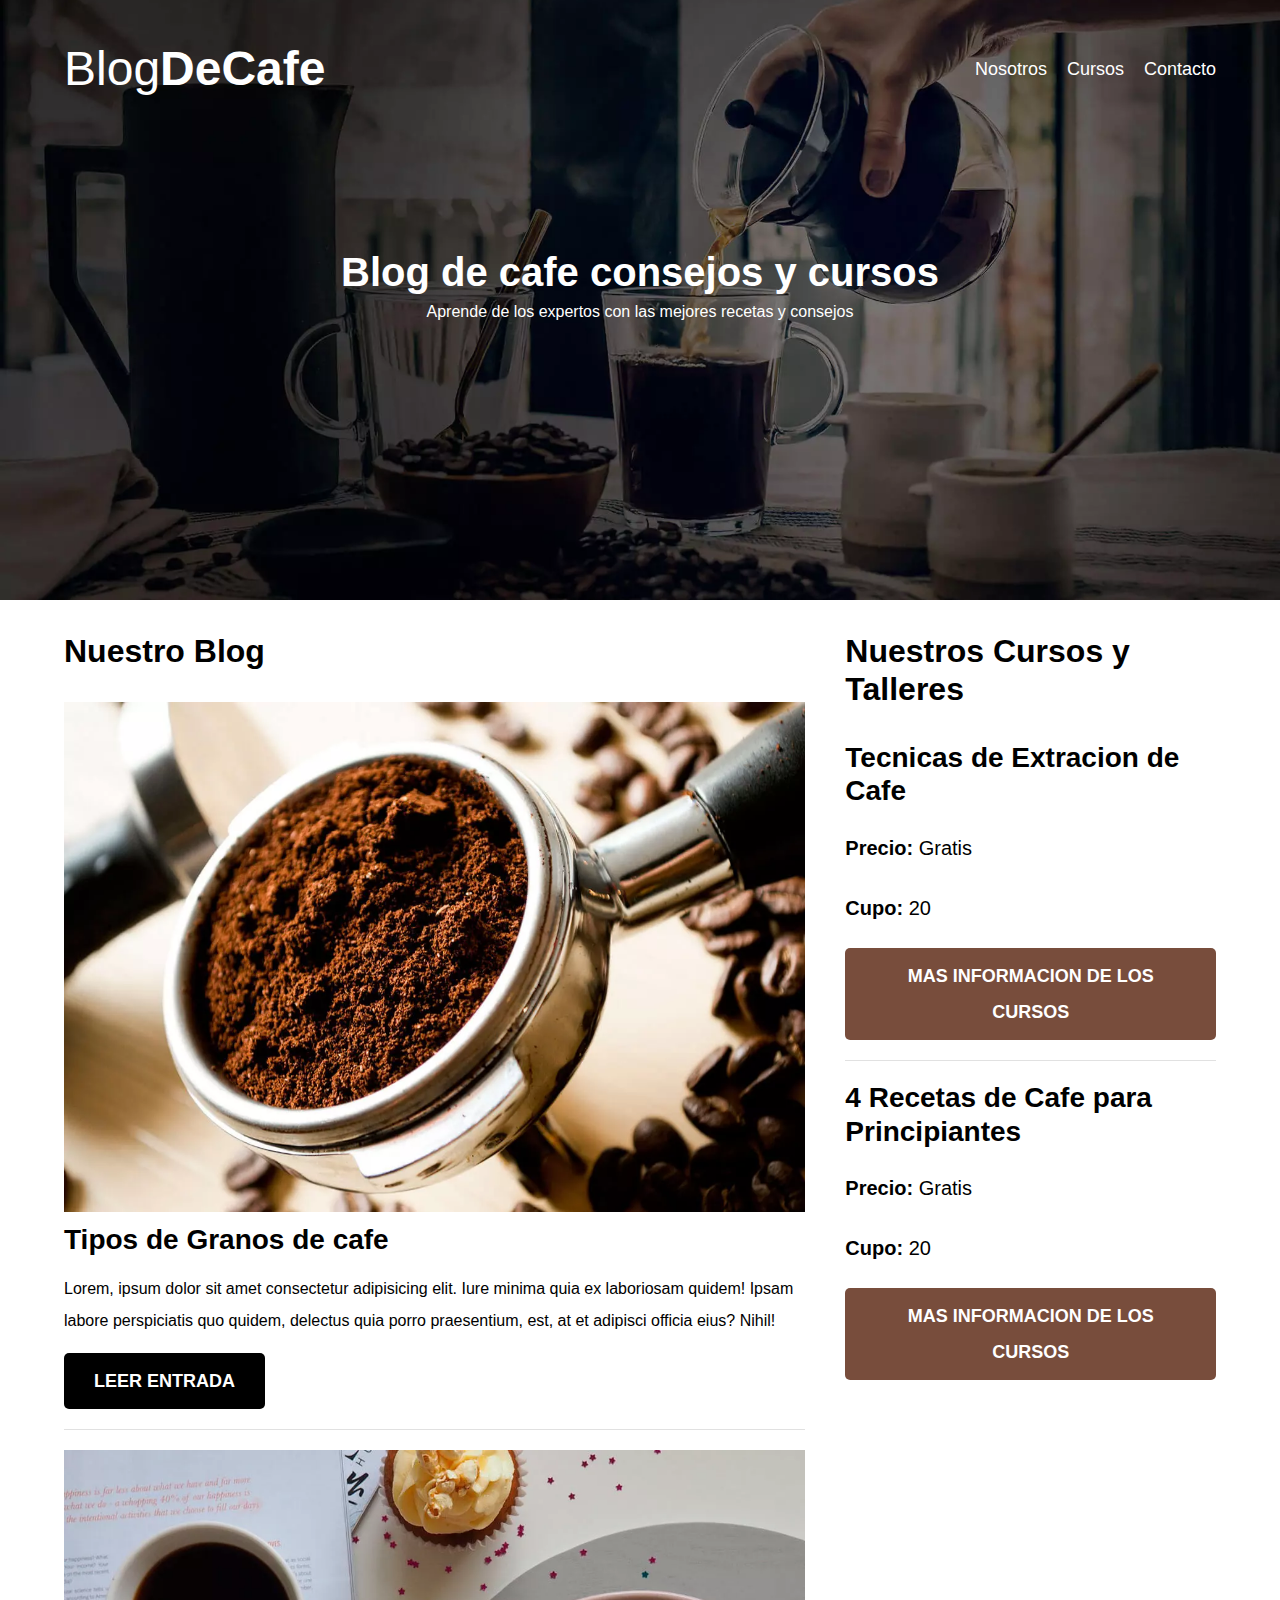
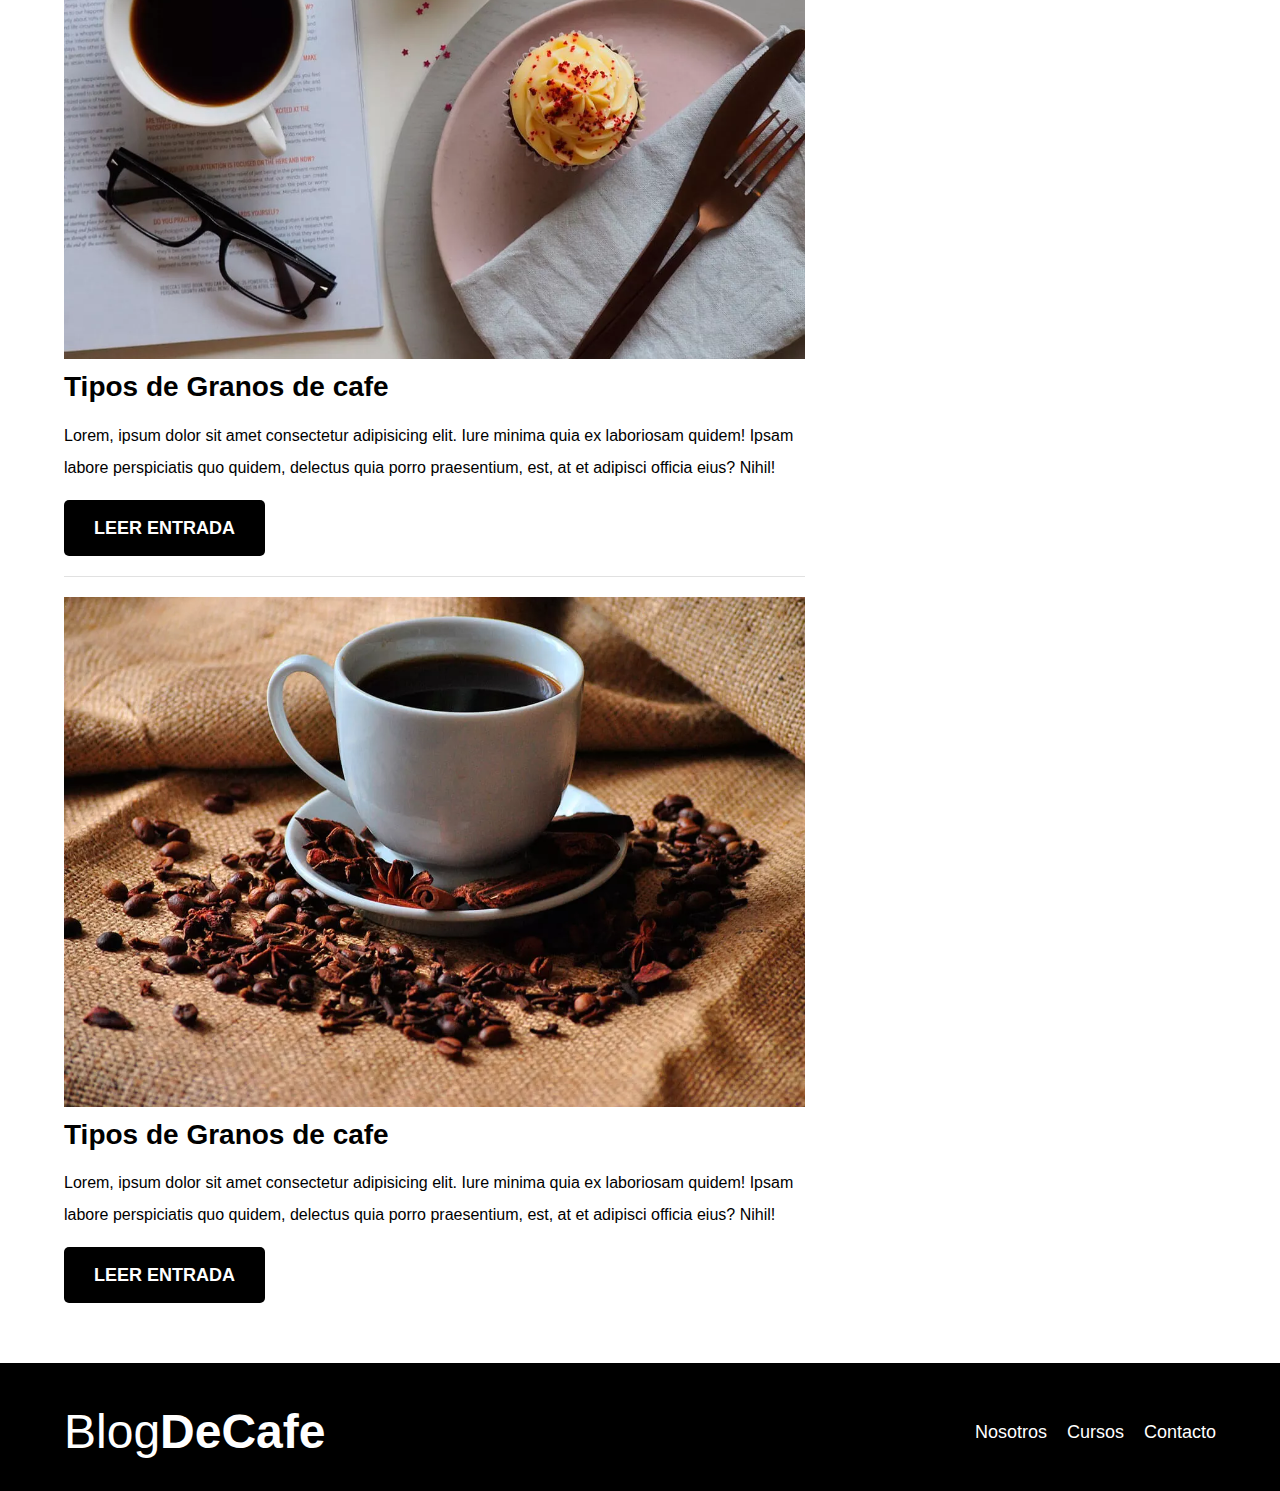
<file: index.html>
<!DOCTYPE html>
<html lang="en">
<head>
    <meta charset="UTF-8">
    <meta name="viewport" content="width=device-width, initial-scale=1.0">
    <meta name="description" content="Pagina web de blog de cafe"
    <!-- Prefetch -->
    <link rel="prefetch" href="nosotros.html" as="document">
    <link rel="preconnect" href="https://fonts.googleapis.com">
    <link rel="preconnect" href="https://fonts.gstatic.com" crossorigin>
    <link href="https://fonts.googleapis.com/css2?family=Nunito:wght@200&display=swap" rel="stylesheet">
    <!-- Preload -->
    <link rel="preload" href="css/normalize.css" as="styles">
    <link rel="stylesheet" href="css/normalize.css">
    <link rel="preload" href="css/style.css" as="style">
    <link rel="stylesheet" href="css/style.css">

    <title>BlogDeCafe</title>
</head>
<body>
    <header class="header">
        <div class="contenedor">
            <div class="barra">
                <a class="logo" href="index.html">
                    <h1 class="logo__nombre no-margin centrar-texto">Blog<span class="logo__bold">DeCafe</span></h1>
                </a>
                <nav class="navegacion">
                    <a class="navegacion__enlace" href="nosotros.html">Nosotros</a>
                    <a class="navegacion__enlace"  href="cursos.html">Cursos</a>
                    <a class="navegacion__enlace"  href="contacto.html">Contacto</a>
                </nav>
            </div> <!-- barra -->
        </div>
        <div class="header__texto">
            <h2 class="no-margin">Blog de cafe consejos y cursos</h2>
            <p class="no-margin">Aprende de los expertos con las mejores recetas y consejos</p>
        </div>
    </header>
    <div class="contenedor contenido-principal">
        <main class="blog">
            <h3>Nuestro Blog</h3>
            <article class="entrada">
                <div class="entrada__imagen">
                    <picture>
                        <source loading="lazy" srcset="img/blog1.webp" type="image/webp">
                        <img src="img/blog1.jpg" alt="imagen blog" loading="lazy">
                    </picture>
                </div>
                <div class="entrada__contenido">
                    <h4 class="no-margin">Tipos de Granos de cafe</h4>
                    <p>Lorem, ipsum dolor sit amet consectetur adipisicing elit. Iure minima quia ex 
                        laboriosam quidem! Ipsam labore perspiciatis quo quidem, 
                        delectus quia porro praesentium, est, at et adipisci officia eius? Nihil!</p>
                        <a href="entrada.html" class="boton boton--primario">Leer Entrada</a>
                </div>
            </article>
            <article class="entrada">
                <div class="entrada__imagen">
                    <picture>
                        <source loading="lazy" srcset="img/blog2.webp" type="image/webp">
                        <img src="img/blog2.jpg" alt="imagen blog" loading="lazy">
                    </picture>
                </div>
                <div class="entrada__contenido">
                    <h4 class="no-margin">Tipos de Granos de cafe</h4>
                    <p>Lorem, ipsum dolor sit amet consectetur adipisicing elit. Iure minima quia ex 
                        laboriosam quidem! Ipsam labore perspiciatis quo quidem, 
                        delectus quia porro praesentium, est, at et adipisci officia eius? Nihil!</p>
                        <a href="entrada.html" class="boton boton--primario">Leer Entrada</a>
                </div>
            </article>
            <article class="entrada">
                <div class="entrada__imagen">
                    <picture>
                        <source loading="lazy" srcset="img/blog3.webp" type="image/webp">
                        <img src="img/blog3.jpg" alt="imagen blog" loading="lazy">
                    </picture>
                </div>
                <div class="entrada__contenido">
                    <h4 class="no-margin">Tipos de Granos de cafe</h4>
                    <p>Lorem, ipsum dolor sit amet consectetur adipisicing elit. Iure minima quia ex 
                        laboriosam quidem! Ipsam labore perspiciatis quo quidem, 
                        delectus quia porro praesentium, est, at et adipisci officia eius? Nihil!</p>
                        <a href="entrada.html" class="boton boton--primario">Leer Entrada</a>
                </div>
            </article>
        </main>
        <aside class="sidebar">
            <h3>Nuestros Cursos y Talleres</h3>
            <ul class="cursos no_padding">
                <li class="widget-curso">
                    <h4 class="no-margin">Tecnicas de Extracion de Cafe</h4>
                    <p class="widget-curso__label">Precio: 
                        <span class="widget-curso__informacion">Gratis</span>
                    </p>
                    <p class="widget-curso__label">Cupo: 
                        <span class="widget-curso__informacion">20</span>
                    </p>
                    <a href="entrada.html" class="boton boton--segundario">Mas Informacion de los cursos</a>
                </li>
                <li class="widget-curso">
                    <h4 class="no-margin">4 Recetas de Cafe para Principiantes</h4>
                    <p class="widget-curso__label">Precio: 
                        <span class="widget-curso__informacion">Gratis</span>
                    </p>
                    <p class="widget-curso__label">Cupo: 
                        <span class="widget-curso__informacion">20</span>
                    </p>
                    <a href="entrada.html" class="boton boton--segundario">Mas Informacion de los cursos</a>
                </li>
            </ul>
        </aside>
    </div>
    <footer class="footer">
       <div class="contenedor">
        <div class="barra">
            <a class="logo" href="index.html">
                <h1 class="logo__nombre no-margin centrar-texto">Blog<span class="logo__bold">DeCafe</span></h1>
            </a>
            <nav class="navegacion">
                <a class="navegacion__enlace" href="nosotros.html">Nosotros</a>
                <a class="navegacion__enlace"  href="cursos.html">Cursos</a>
                <a class="navegacion__enlace"  href="contacto.html">Contacto</a>
            </nav>
        </div> <!-- barra -->
       </div>
    </footer>
    <script src="js/modernizr.js"></script>
    
</body>
</html>
</file>
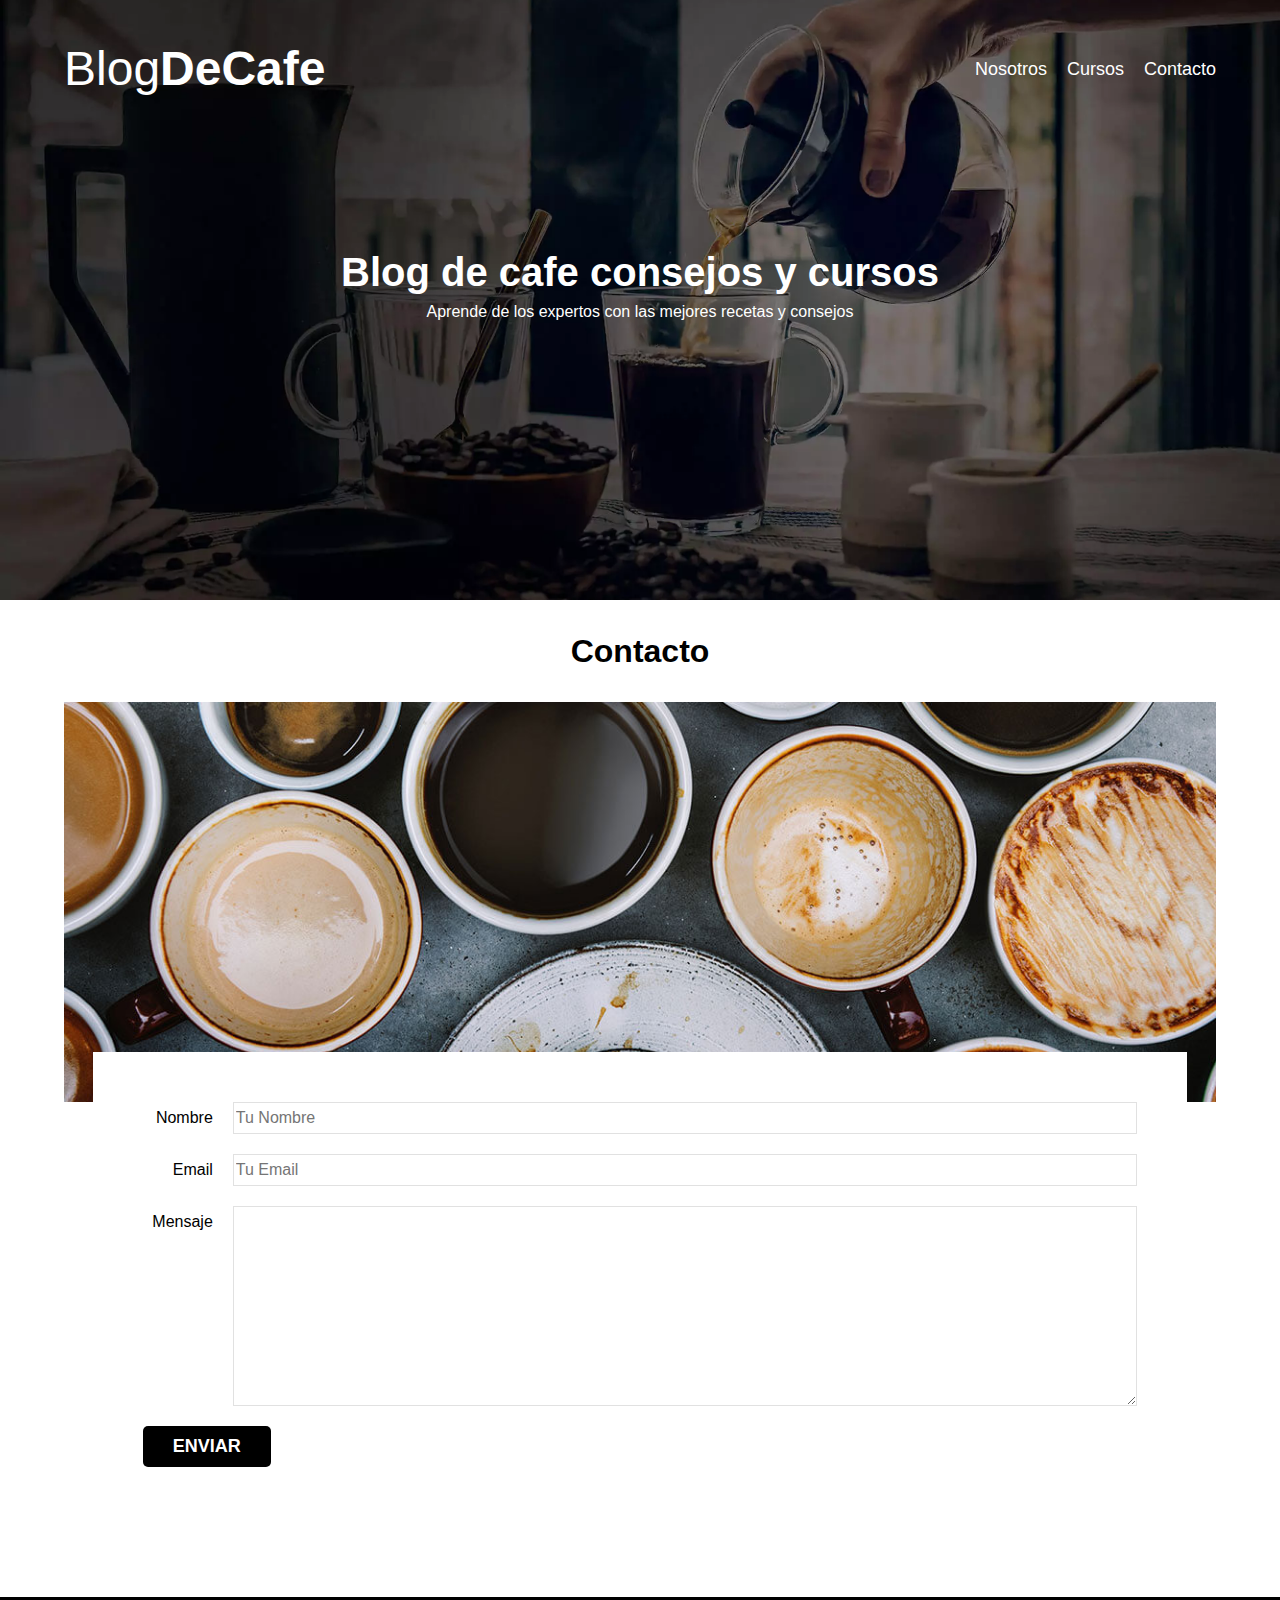
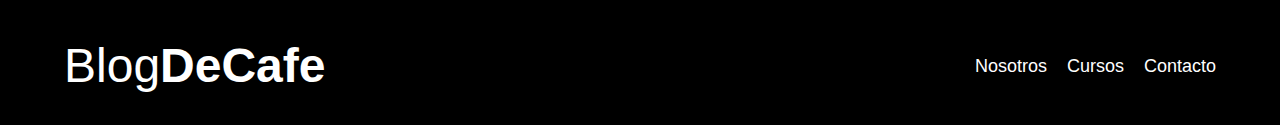
<file: contacto.html>
<!DOCTYPE html>
<html lang="en">
<head>
    <meta charset="UTF-8">
    <meta name="viewport" content="width=device-width, initial-scale=1.0">
    <link rel="stylesheet" href="css/normalize.css">
    <link rel="preconnect" href="https://fonts.googleapis.com">
    <link rel="preconnect" href="https://fonts.gstatic.com" crossorigin>
    <link href="https://fonts.googleapis.com/css2?family=Nunito:wght@200&display=swap" rel="stylesheet">
    <link rel="stylesheet" href="css/style.css">
    <title>BlogDeCafe</title>
</head>
<body>
    <header class="header">
        <div class="contenedor">
            <div class="barra">
                <a class="logo" href="index.html">
                    <h1 class="logo__nombre no-margin centrar-texto">Blog<span class="logo__bold">DeCafe</span></h1>
                </a>
                <nav class="navegacion">
                    <a class="navegacion__enlace" href="nosotros.html">Nosotros</a>
                    <a class="navegacion__enlace"  href="cursos.html">Cursos</a>
                    <a class="navegacion__enlace"  href="contacto.html">Contacto</a>
                </nav>
            </div> <!-- barra -->
        </div>
        <div class="header__texto">
            <h2 id="header" class="no-margin">Blog de cafe consejos y cursos</h2>
            <p class="no-margin">Aprende de los expertos con las mejores recetas y consejos</p>
        </div>
    </header>
    <main class="contenedor">
        <h3 class="centrar-texto">Contacto</h3>
        <div class="contacto_bg"></div>
        <form class="formulario">
            <div class="campo">
                <label class="campo__label" for="nombre">Nombre</label>
                <input class="campo__field" type="text" placeholder="Tu Nombre" id="nombre">
            </div>
            <div class="campo">
                <label class="campo__label" for="email">Email</label>
                <input class="campo__field" type="email" placeholder="Tu Email" id="email">
            </div>
            <div class="campo">
                <label class="campo__label" for="mensaje">Mensaje</label>
                <textarea class="campo__field campo__field--textaria" id="mensaje"></textarea>
            </div>
            <div class="campo">
                <input class="boton boton--primario" type="submit" value="Enviar">
            </div>
        </form>
    </main>
    
    <footer class="footer">
       <div class="contenedor">
        <div class="barra">
            <a class="logo" href="index.html">
                <h1 class="logo__nombre no-margin centrar-texto">Blog<span class="logo__bold">DeCafe</span></h1>
            </a>
            <nav class="navegacion">
                <a class="navegacion__enlace" href="nosotros.html">Nosotros</a>
                <a class="navegacion__enlace"  href="cursos.html">Cursos</a>
                <a class="navegacion__enlace"  href="contacto.html">Contacto</a>
            </nav>
        </div> <!-- barra -->
       </div>
    </footer>
    <script src="js/modernizr.js"></script>
    <script src="js/scripts.js"></script>
    
</body>
</html>
</file>
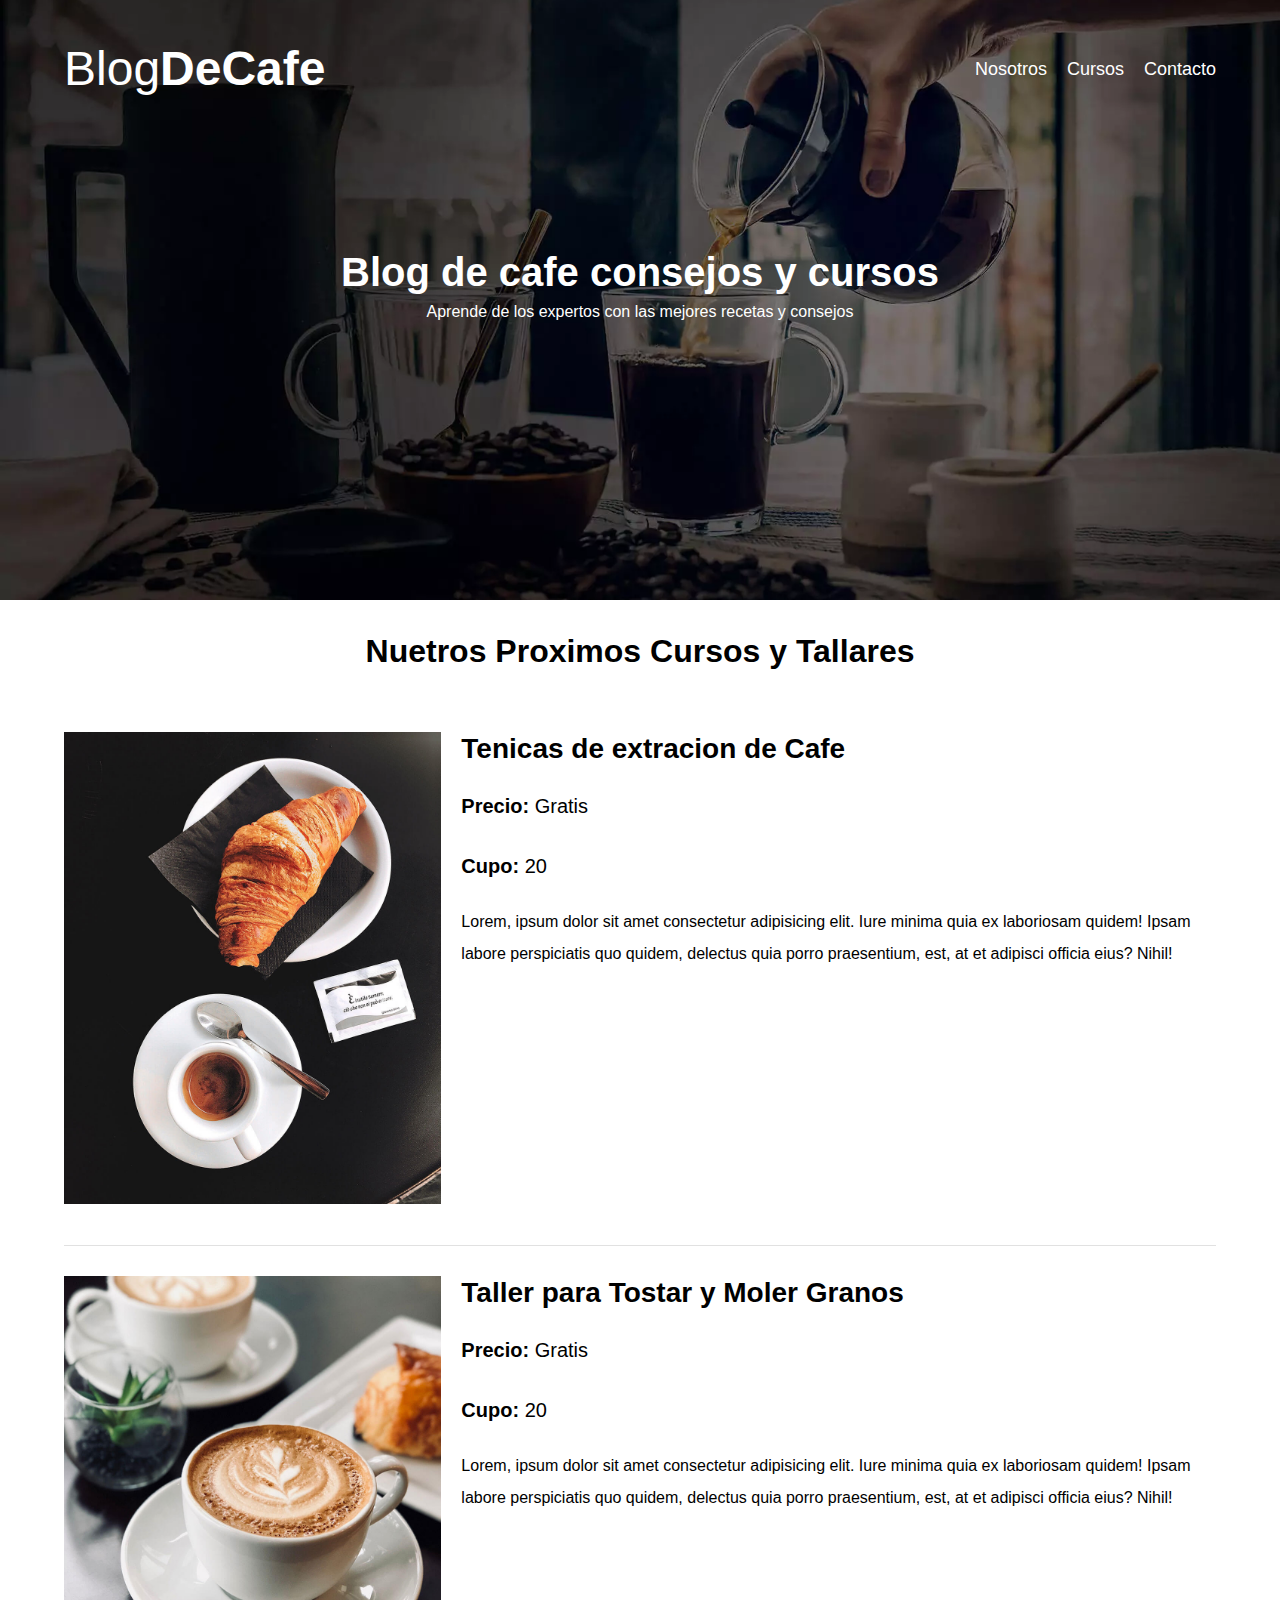
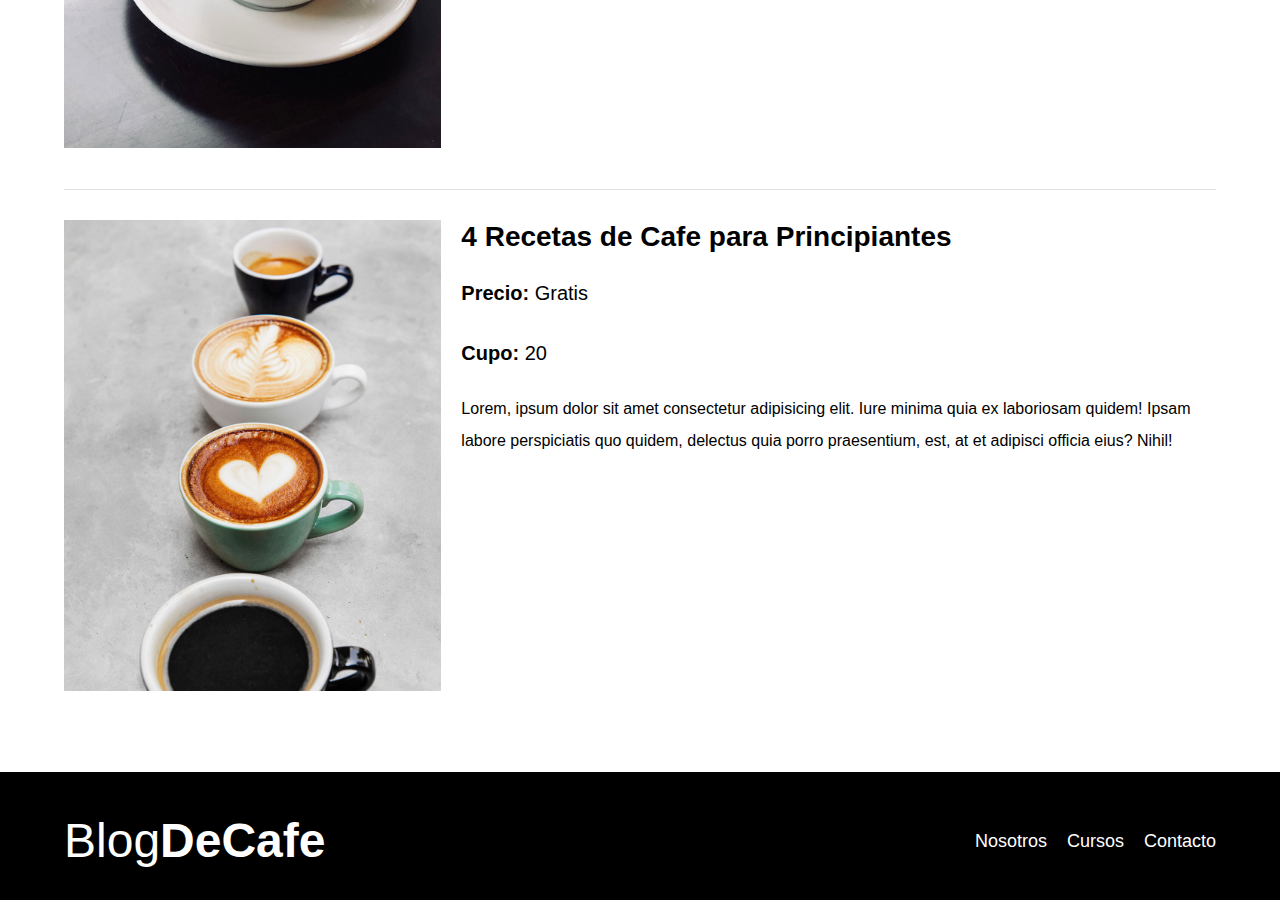
<file: cursos.html>
<!DOCTYPE html>
<html lang="en">
<head>
    <meta charset="UTF-8">
    <meta name="viewport" content="width=device-width, initial-scale=1.0">
    <link rel="stylesheet" href="css/normalize.css">
    <link rel="preconnect" href="https://fonts.googleapis.com">
    <link rel="preconnect" href="https://fonts.gstatic.com" crossorigin>
    <link href="https://fonts.googleapis.com/css2?family=Nunito:wght@200&display=swap" rel="stylesheet">
    <link rel="stylesheet" href="css/style.css">
    <title>BlogDeCafe</title>
</head>
<body>
    <header class="header">
        <div class="contenedor">
            <div class="barra">
                <a class="logo" href="index.html">
                    <h1 class="logo__nombre no-margin centrar-texto">Blog<span class="logo__bold">DeCafe</span></h1>
                </a>
                <nav class="navegacion">
                    <a class="navegacion__enlace" href="nosotros.html">Nosotros</a>
                    <a class="navegacion__enlace"  href="cursos.html">Cursos</a>
                    <a class="navegacion__enlace"  href="contacto.html">Contacto</a>
                </nav>
            </div> <!-- barra -->
        </div>
        <div class="header__texto">
            <h2 class="no-margin">Blog de cafe consejos y cursos</h2>
            <p class="no-margin">Aprende de los expertos con las mejores recetas y consejos</p>
        </div>
    </header>

    <main class="contenedor">
        <h3 class="centrar-texto">Nuetros Proximos Cursos y Tallares</h3>

        <div class="curso">
            <div class="curso__imagen">
                <img src="img/curso1.jpg" alt="imagen del curso">
            </div>
            <div class="curso__info">
                <h4 class="no-margin">Tenicas de extracion de Cafe</h4>
                <p class="curso__label">Precio: 
                    <span class="curso__informacion">Gratis</span>
                </p>
                <p class="widget-curso__label">Cupo: 
                    <span class="widget-curso__informacion">20</span>
                </p>
                <p class="curso__descripcion">
                    Lorem, ipsum dolor sit amet consectetur adipisicing elit. Iure minima quia ex 
                        laboriosam quidem! Ipsam labore perspiciatis quo quidem, 
                        delectus quia porro praesentium, est, at et adipisci officia eius? Nihil!
                </p>
            </div> <!-- curso informacion -->
        </div> <!-- curso -->

        <div class="curso">
            <div class="curso__imagen">
                <img src="img/curso2.jpg" alt="imagen del curso">
            </div>
            <div class="curso__info">
                <h4 class="no-margin">Taller para Tostar y Moler Granos</h4>
                <p class="curso__label">Precio: 
                    <span class="curso__informacion">Gratis</span>
                </p>
                <p class="widget-curso__label">Cupo: 
                    <span class="widget-curso__informacion">20</span>
                </p>
                <p class="curso__descripcion">
                    Lorem, ipsum dolor sit amet consectetur adipisicing elit. Iure minima quia ex 
                        laboriosam quidem! Ipsam labore perspiciatis quo quidem, 
                        delectus quia porro praesentium, est, at et adipisci officia eius? Nihil!
                </p>
            </div> <!-- curso informacion -->
        </div> <!-- curso -->

        <div class="curso">
            <div class="curso__imagen">
                <img src="img/curso3.jpg" alt="imagen del curso">
            </div>
            <div class="curso__info">
                <h4 class="no-margin">4 Recetas de Cafe para Principiantes</h4>
                <p class="curso__label">Precio: 
                    <span class="curso__informacion">Gratis</span>
                </p>
                <p class="widget-curso__label">Cupo: 
                    <span class="widget-curso__informacion">20</span>
                </p>
                <p class="curso__descripcion">
                    Lorem, ipsum dolor sit amet consectetur adipisicing elit. Iure minima quia ex 
                        laboriosam quidem! Ipsam labore perspiciatis quo quidem, 
                        delectus quia porro praesentium, est, at et adipisci officia eius? Nihil!
                </p>
            </div> <!-- curso informacion -->
        </div> <!-- curso -->


    </main>
    
    <footer class="footer">
       <div class="contenedor">
        <div class="barra">
            <a class="logo" href="index.html">
                <h1 class="logo__nombre no-margin centrar-texto">Blog<span class="logo__bold">DeCafe</span></h1>
            </a>
            <nav class="navegacion">
                <a class="navegacion__enlace" href="nosotros.html">Nosotros</a>
                <a class="navegacion__enlace"  href="cursos.html">Cursos</a>
                <a class="navegacion__enlace"  href="contacto.html">Contacto</a>
            </nav>
        </div> <!-- barra -->
       </div>
    </footer>
    <script src="js/modernizr.js"></script>
    
</body>
</html>
</file>
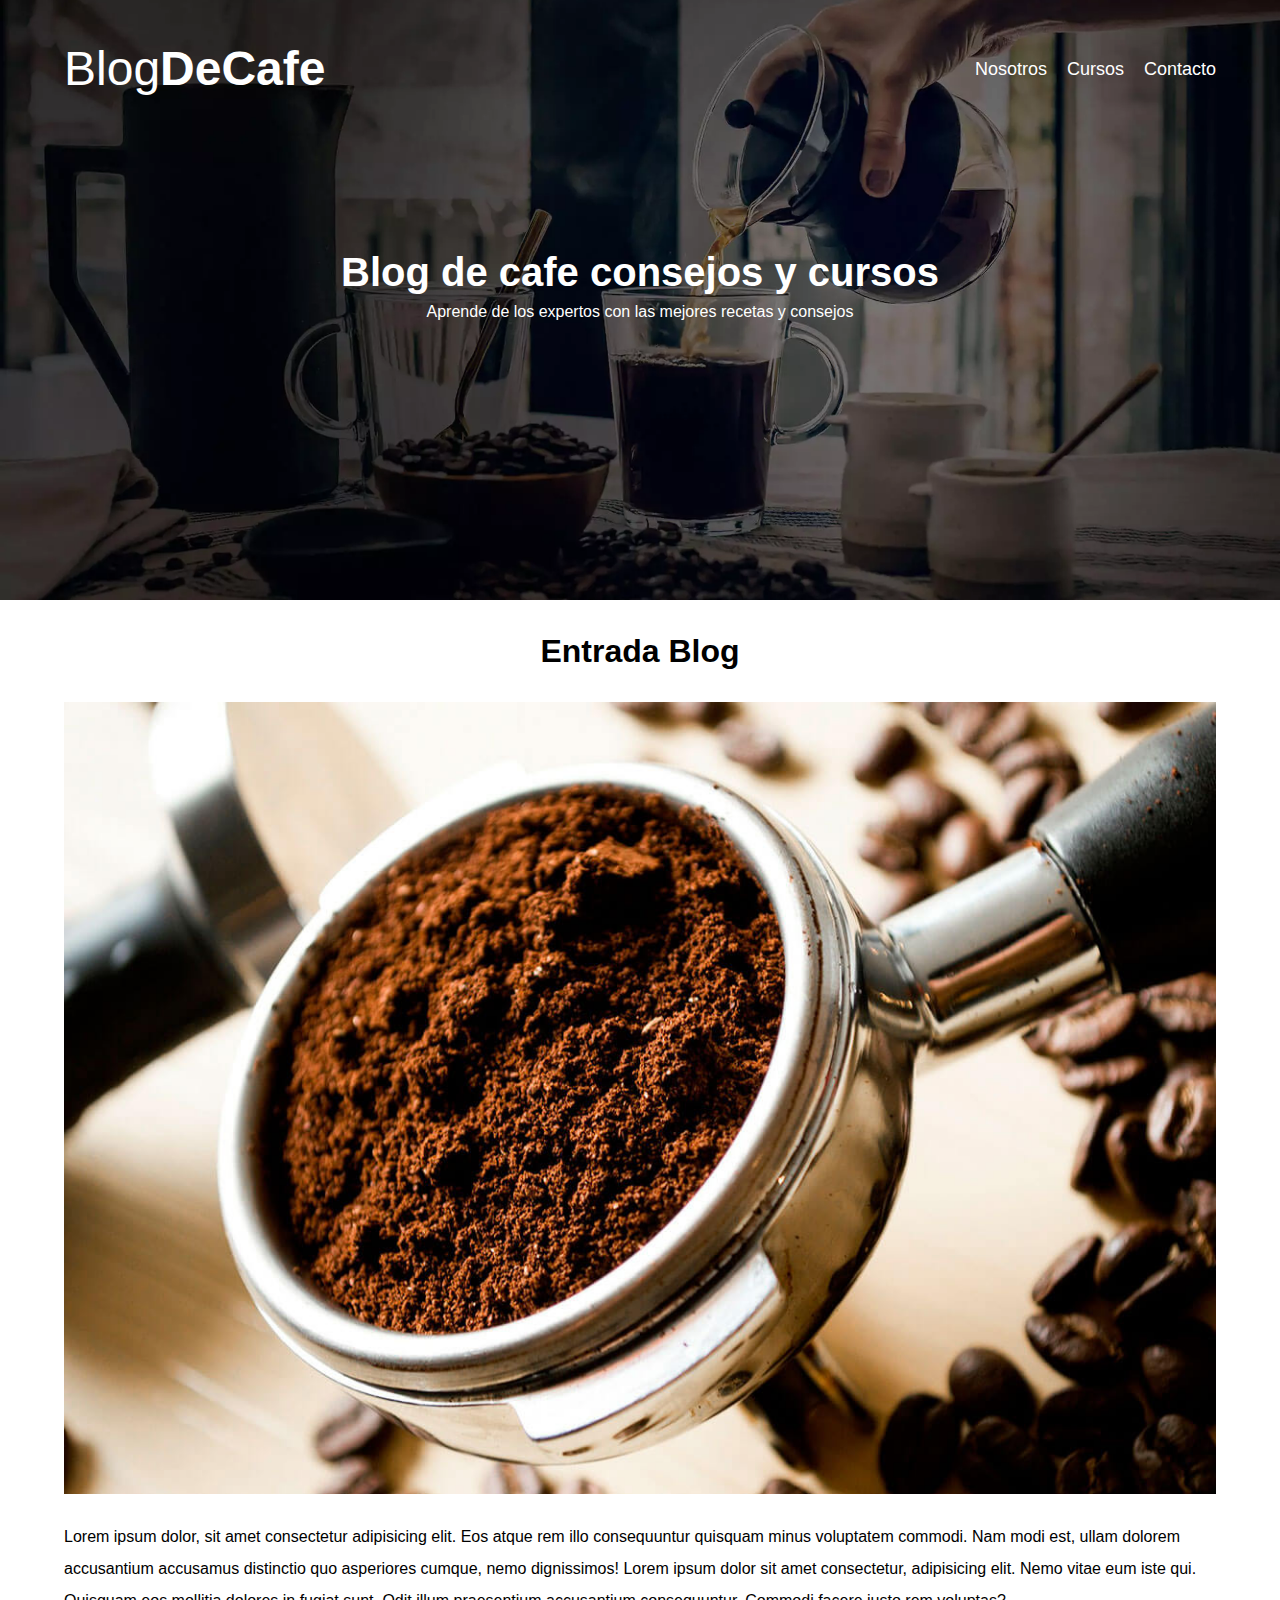
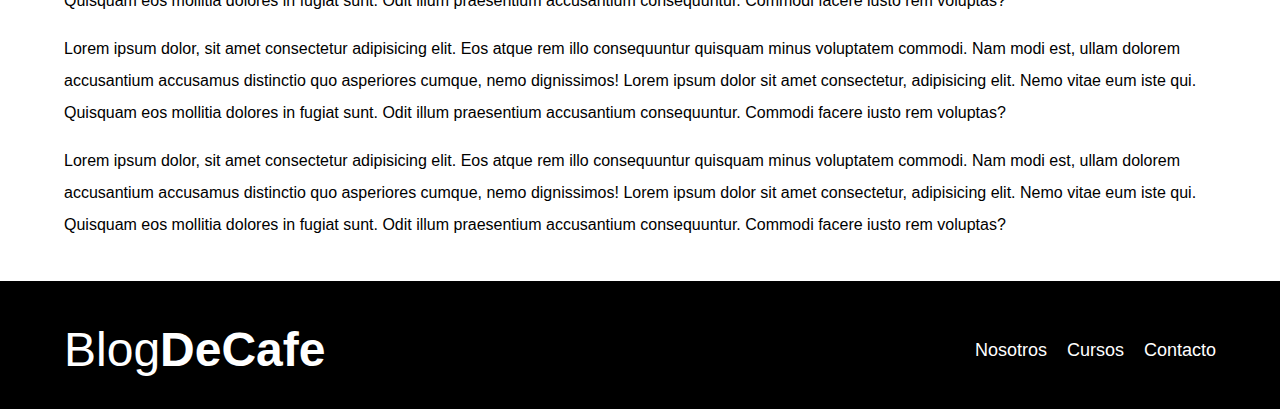
<file: entrada.html>
<!DOCTYPE html>
<html lang="en">
<head>
    <meta charset="UTF-8">
    <meta name="viewport" content="width=device-width, initial-scale=1.0">
    <link rel="stylesheet" href="css/normalize.css">
    <link rel="preconnect" href="https://fonts.googleapis.com">
    <link rel="preconnect" href="https://fonts.gstatic.com" crossorigin>
    <link href="https://fonts.googleapis.com/css2?family=Nunito:wght@200&display=swap" rel="stylesheet">
    <link rel="stylesheet" href="css/style.css">
    <title>BlogDeCafe</title>
</head>
<body>
    <header class="header">
        <div class="contenedor">
            <div class="barra">
                <a class="logo" href="index.html">
                    <h1 class="logo__nombre no-margin centrar-texto">Blog<span class="logo__bold">DeCafe</span></h1>
                </a>
                <nav class="navegacion">
                    <a class="navegacion__enlace" href="nosotros.html">Nosotros</a>
                    <a class="navegacion__enlace"  href="cursos.html">Cursos</a>
                    <a class="navegacion__enlace"  href="contacto.html">Contacto</a>
                </nav>
            </div> <!-- barra -->
        </div>
        <div class="header__texto">
            <h2 class="no-margin">Blog de cafe consejos y cursos</h2>
            <p class="no-margin">Aprende de los expertos con las mejores recetas y consejos</p>
        </div>
    </header>

    <main class="contenedor">
        <h3 class="centrar-texto">Entrada Blog</h3>
        <img src="img/blog1.jpg" alt="imagen blog">
        <p>Lorem ipsum dolor, sit amet consectetur adipisicing elit. 
            Eos atque rem illo consequuntur quisquam minus voluptatem commodi. Nam modi est, 
            ullam dolorem accusantium accusamus distinctio quo asperiores cumque, nemo dignissimos!
            Lorem ipsum dolor sit amet consectetur, adipisicing elit. Nemo vitae eum iste qui. 
            Quisquam eos mollitia dolores in fugiat sunt. Odit illum praesentium accusantium consequuntur. 
            Commodi facere iusto rem voluptas?
        </p>
        <p>Lorem ipsum dolor, sit amet consectetur adipisicing elit. 
            Eos atque rem illo consequuntur quisquam minus voluptatem commodi. Nam modi est, 
            ullam dolorem accusantium accusamus distinctio quo asperiores cumque, nemo dignissimos!
            Lorem ipsum dolor sit amet consectetur, adipisicing elit. Nemo vitae eum iste qui. 
            Quisquam eos mollitia dolores in fugiat sunt. Odit illum praesentium accusantium consequuntur. 
            Commodi facere iusto rem voluptas?
        </p>
        <p>Lorem ipsum dolor, sit amet consectetur adipisicing elit. 
            Eos atque rem illo consequuntur quisquam minus voluptatem commodi. Nam modi est, 
            ullam dolorem accusantium accusamus distinctio quo asperiores cumque, nemo dignissimos!
            Lorem ipsum dolor sit amet consectetur, adipisicing elit. Nemo vitae eum iste qui. 
            Quisquam eos mollitia dolores in fugiat sunt. Odit illum praesentium accusantium consequuntur. 
            Commodi facere iusto rem voluptas?
        </p>

    </main>
    
    <footer class="footer">
       <div class="contenedor">
        <div class="barra">
            <a class="logo" href="index.html">
                <h1 class="logo__nombre no-margin centrar-texto">Blog<span class="logo__bold">DeCafe</span></h1>
            </a>
            <nav class="navegacion">
                <a class="navegacion__enlace" href="nosotros.html">Nosotros</a>
                <a class="navegacion__enlace"  href="cursos.html">Cursos</a>
                <a class="navegacion__enlace"  href="contacto.html">Contacto</a>
            </nav>
        </div> <!-- barra -->
       </div>
    </footer>
    <script src="js/modernizr.js"></script>
    
</body>
</html>
</file>
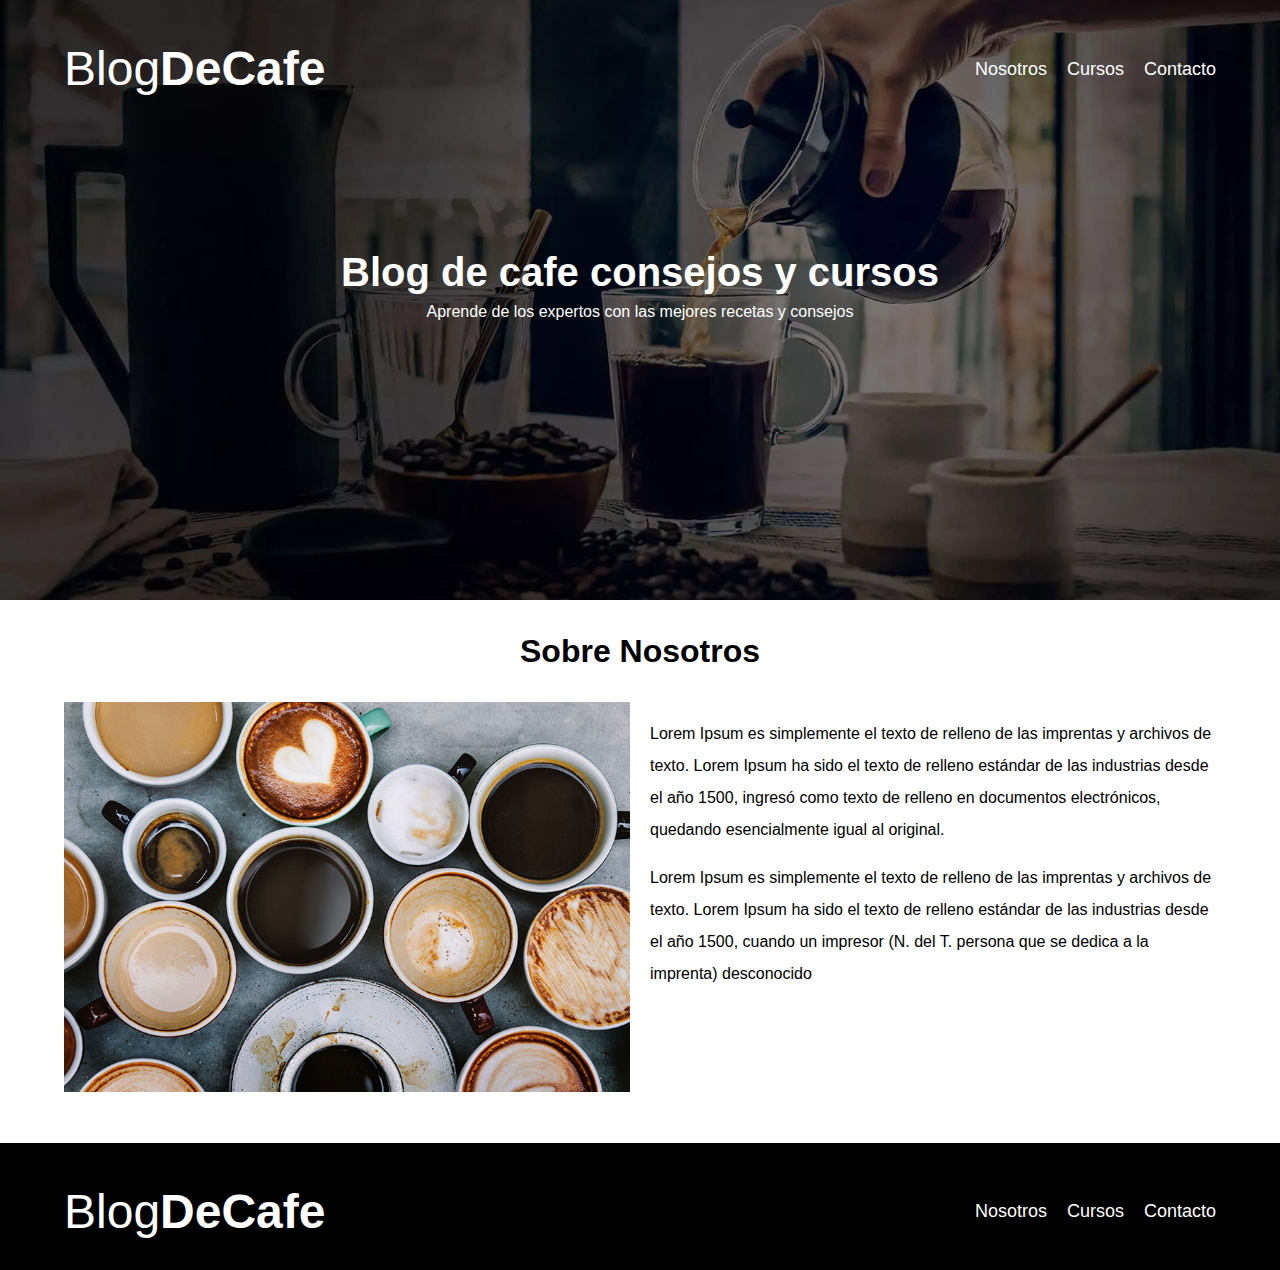
<file: nosotros.html>
<!DOCTYPE html>
<html lang="en">
<head>
    <meta charset="UTF-8">
    <meta name="viewport" content="width=device-width, initial-scale=1.0">
    <link rel="stylesheet" href="css/normalize.css">
    <link rel="preconnect" href="https://fonts.googleapis.com">
    <link rel="preconnect" href="https://fonts.gstatic.com" crossorigin>
    <link href="https://fonts.googleapis.com/css2?family=Nunito:wght@200&display=swap" rel="stylesheet">
    <link rel="stylesheet" href="css/style.css">
    <title>BlogDeCafe</title>
</head>
<body>
    <header class="header">
        <div class="contenedor">
            <div class="barra">
                <a class="logo" href="index.html">
                    <h1 class="logo__nombre no-margin centrar-texto">Blog<span class="logo__bold">DeCafe</span></h1>
                </a>
                <nav class="navegacion">
                    <a class="navegacion__enlace" href="nosotros.html">Nosotros</a>
                    <a class="navegacion__enlace"  href="cursos.html">Cursos</a>
                    <a class="navegacion__enlace"  href="contacto.html">Contacto</a>
                </nav>
            </div> <!-- barra -->
        </div>
        <div class="header__texto">
            <h2 class="no-margin">Blog de cafe consejos y cursos</h2>
            <p class="no-margin">Aprende de los expertos con las mejores recetas y consejos</p>
        </div>
    </header>
    <main class="contenedor">
        <h3 class="centrar-texto">Sobre Nosotros</h3>
        <div class="sobre-nosotros">
            <div class="sobre-nosotros__imagen">
                <img src="img/nosotros.jpg" alt="imagen nosotros">
            </div>
            <div class="sobre-nosotros__texto">
                <p>Lorem Ipsum es simplemente el texto de relleno de las imprentas y archivos de texto. Lorem Ipsum ha 
                    sido el texto de relleno estándar de las industrias desde el año 1500, 
                    ingresó como texto de relleno en documentos electrónicos, quedando esencialmente igual al original.
                </p>
                <p>Lorem Ipsum es simplemente el texto de relleno de las imprentas y archivos de texto. Lorem Ipsum ha 
                    sido el texto de relleno estándar de las industrias desde el año 1500, 
                    cuando un impresor (N. del T. persona que se dedica a la imprenta) desconocido 
                </p>
            </div>
        </div>
    </main>
    
    <footer class="footer">
       <div class="contenedor">
        <div class="barra">
            <a class="logo" href="index.html">
                <h1 class="logo__nombre no-margin centrar-texto">Blog<span class="logo__bold">DeCafe</span></h1>
            </a>
            <nav class="navegacion">
                <a class="navegacion__enlace" href="nosotros.html">Nosotros</a>
                <a class="navegacion__enlace"  href="cursos.html">Cursos</a>
                <a class="navegacion__enlace"  href="contacto.html">Contacto</a>
            </nav>
        </div> <!-- barra -->
       </div>
    </footer>
    <script src="js/modernizr.js"></script>
    
</body>
</html>
</file>
<file: css/style.css>
/* Globales */
:root{
    /* funtes */
    --fuenteHeading: 'PT Sans', sans-serif;
    --fuenteParrafos: 'Open Sans', sans-serif;
    /* paleta de colores */
    --primario: #784D3C;
    --claro: #e1e1e1;
    --blanco: #ffffff;
    --negro: #000000;
}
html{
    box-sizing: border-box;
    font-size: 62.5%; /* 1rem = 10px */
}
*,*:before, *:after{
    box-sizing: inherit;
}
body{
    font-family: var(--fuenteParrafos);
    font-size: 1.6rem;
    line-height: 2;
}
.contenedor{
    width: min(90%, 120rem);
    margin: 0 auto;
}
a{
    text-decoration: none;
}

h1,h2,h3,h4{
    font-family: var(--fuenteHeading);
    line-height: 1.2;
}
h1{
    font-size: 4.8rem;
}
h2{
    font-size: 4rem;
}
h3{
    font-size: 3.2rem;
}
h4{
    font-size: 2.8rem;
}
img{
    max-width: 100%;
}
/* Utilidades */

.no-margin{
    margin: 0;
}
.no_padding{
    padding: 0;
}
.centrar-texto{
    text-align: center;
}

/* Header */
.webp .header{
    background-image: url(../img/banner.webp);
}
.no-webp .header{
    background-image: url(../img/banner.jpg);
}
.header{
    height: 60rem;
    background-size: cover;
    background-repeat: no-repeat;
    background-position: center center;
}

.header__texto{
    text-align: center;
    color: var(--blanco);
    margin-top: 5rem;
}
@media (min-width:768px){
    .header__texto{
        margin-top: 15rem;
    }
}
.barra{
    padding-top: 4rem;
}
@media (min-width:768px){
    .barra{
        display: flex;
        justify-content: space-between;
        align-items: center;
    }
}
.logo{
    color: var(--blanco);
}

.logo__nombre{
    font-weight: normal;
}

.logo__bold{
    font-weight: bold;

}

@media (min-width:768px){
    .navegacion{
        display: flex;
        gap: 2rem ;
    }
}

.navegacion__enlace{
    display: block;
    text-align: center;
    font-size: 1.8rem;
    color: var(--blanco);
}

@media (min-width:768px){
    .contenido-principal{
        display: grid;
        grid-template-columns: 2fr 1fr;
        column-gap: 4rem;
    }
}

.entrada{
    border-bottom: 1px solid var(--claro);
    margin-bottom: 2rem;

}

.entrada:last-of-type{
    border: none;
    margin-bottom: 0;
}

.boton{
    display: block;
    font-family: var(--fuenteHeading);
    color: var(--blanco);
    text-align: center;
    text-transform: uppercase;
    padding: 1rem 3rem;
    font-size: 1.8rem;
    font-weight: bold;
    margin-bottom: 2rem;
    border-radius: 0.5rem;
    border: none;

}
@media (min-width: 768px){
    .boton{
        display: inline-block;
    }
}
.boton:hover{
    cursor: pointer;
}
.boton--primario{
    background-color: var(--negro);

}

.boton--segundario{
    background-color: var(--primario);
}

.cursos{
    list-style: none;
}

.widget-curso{
    border-bottom: 1px solid var(--claro);
    margin-bottom: 2rem;
}
.widget-curso:last-of-type{
    border: none;
    margin-bottom: 0;
}
.widget-curso__label,
.curso__label{
    font-family: var(--fuenteHeading);
    font-weight: bold;
}
.widget-curso__informacion,
.curso__informacion{
    font-weight: 400;

}
.widget-curso__label,
.widget-curso__informacion,
.curso__label,
.curso__informacion{
    font-size: 2rem;
}

/* footer */

.footer{
    background-color: var(--negro);
    padding-bottom: 3rem;
    margin-top: 4rem;
}

@media (min-width: 768px){
    .sobre-nosotros{
        display: grid;
        grid-template-columns: repeat(2, 1fr);
        column-gap: 2rem;
    }
}

/* cursos */

.curso{
    padding: 3rem 0;
    border-bottom: 1px  solid var(--claro);
}

@media (min-width: 768px){
    .curso{
        display: grid;
        grid-template-columns: 1fr 2fr;
        column-gap: 2rem;
    }
}

.curso:last-of-type{
    border: none;
}

/* contacto */
.correcto {
    background-color: rgb(0, 185, 0);
    text-align: center;
    padding: 1rem;
    color: var(--blanco);
    text-transform: uppercase;
}

.error {
    background-color: rgb(185, 0, 0);
    text-align: center;
    padding: 1rem;
    color: var(--blanco);
    text-transform: uppercase;
}

.contacto_bg{
    background-image: url(../img/contacto.jpg);
    height: 40rem;
    background-size: cover;
    background-repeat: no-repeat;
}


.formulario{
    background-color: var(--blanco);
    margin: -5rem auto 0 auto;
    width: 95%;
    padding: 5rem;
}

.campo{
    display: flex;
    margin-bottom: 2rem;

}

.campo__label{
    flex: 0 0 9rem;
    text-align: right;
    padding-right: 2rem;

}

.campo__field{
    flex: 1;
    border: 1px solid var(--claro);

}

.campo__field--textaria{
    height: 20rem;
}
</file>
